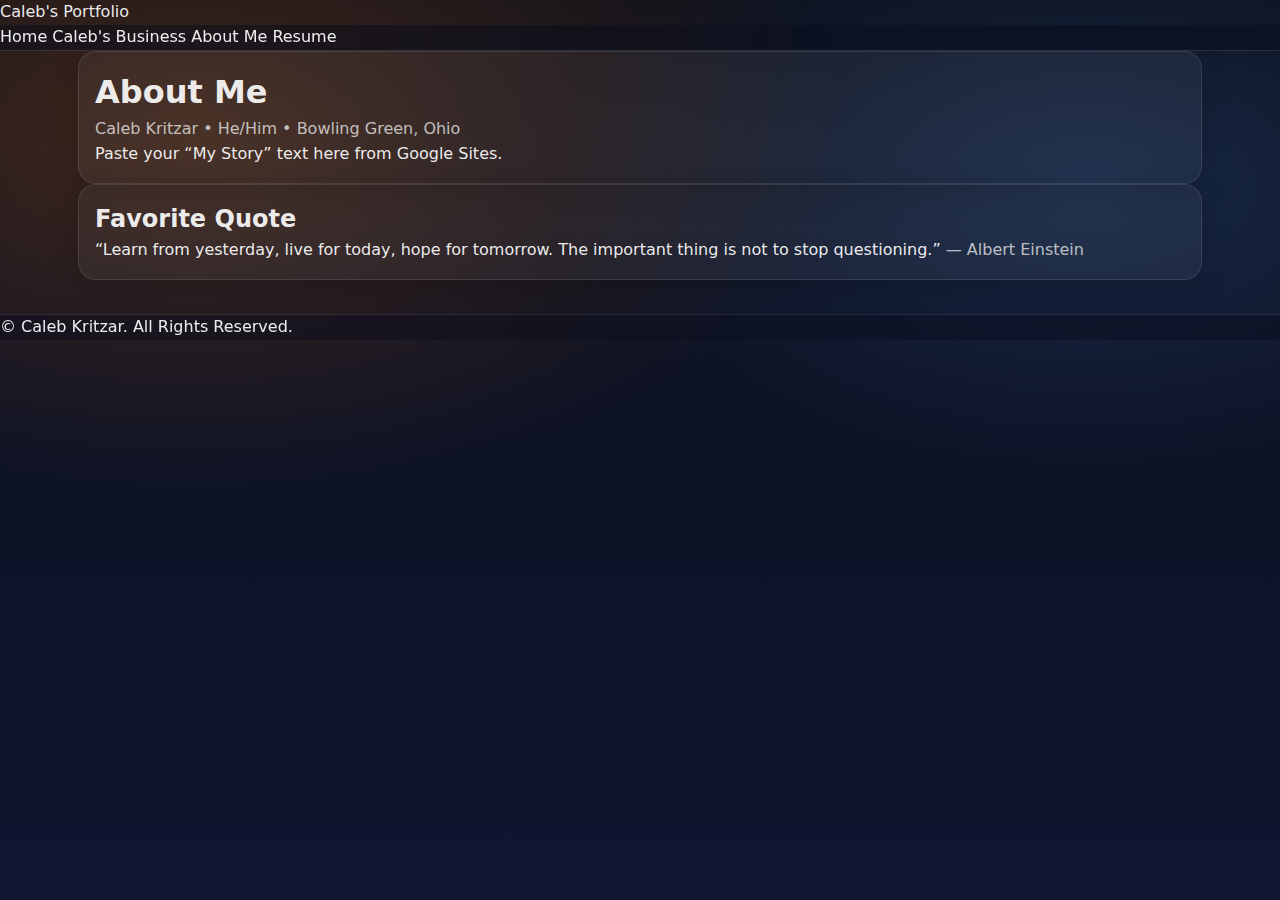
<file: about.html>
<!doctype html>
<html lang="en">
<head>
  <meta charset="utf-8" />
  <meta name="viewport" content="width=device-width, initial-scale=1" />
  <title>About — Caleb Kritzar</title>
  <link rel="stylesheet" href="css/style.css" />
</head>
<body>
  <header class="topbar">
    <a class="brand" href="index.html">Caleb's Portfolio</a>
    <nav class="nav">
      <a class="navlink" href="index.html">Home</a>
      <a class="navlink" href="business.html">Caleb's Business</a>
      <a class="navlink active" href="about.html">About Me</a>
      <a class="navlink" href="resume.html">Resume</a>
    </nav>
  </header>

  <main class="container">
    <section class="card">
      <h1>About Me</h1>
      <p class="muted">Caleb Kritzar • He/Him • Bowling Green, Ohio</p>

      <div class="prose">
        <p>Paste your “My Story” text here from Google Sites.</p>
      </div>
    </section>

    <section class="card">
      <h2>Favorite Quote</h2>
      <blockquote>
        “Learn from yesterday, live for today, hope for tomorrow. The important thing is not to stop questioning.”
        <span class="muted">— Albert Einstein</span>
      </blockquote>
    </section>
  </main>

  <footer class="footer">
    <span>© <span id="year"></span> Caleb Kritzar. All Rights Reserved.</span>
  </footer>

  <script src="js/script.js"></script>
</body>
</html>
</file>
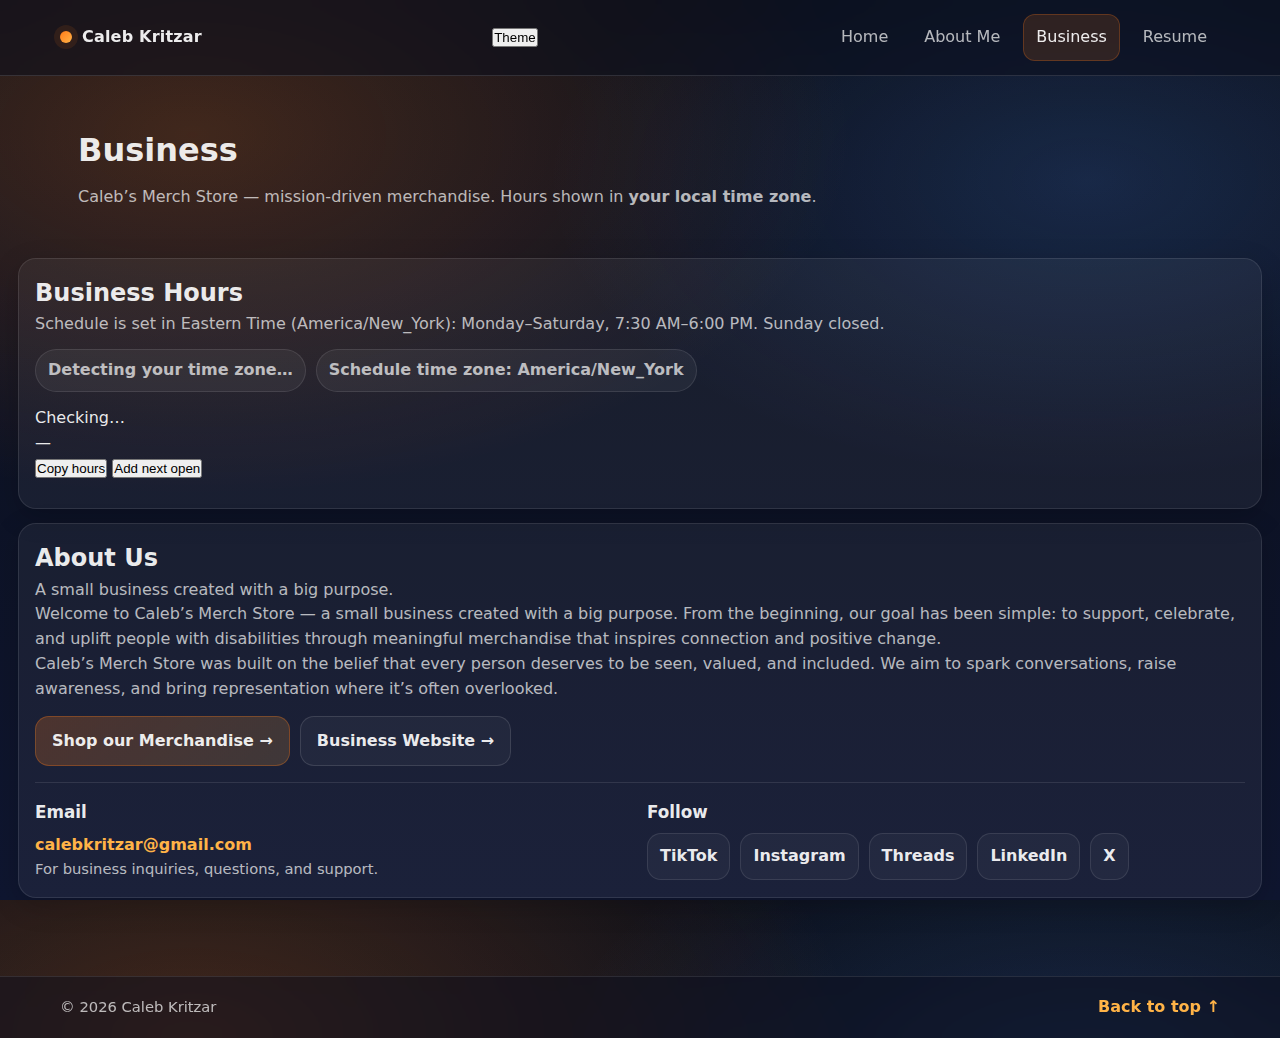
<file: business.html>
<!DOCTYPE html>
<html lang="en" data-theme="ember">
<head>
  <meta charset="UTF-8" />
  <meta name="viewport" content="width=device-width, initial-scale=1.0" />
  <meta name="description" content="Caleb Kritzar business page — Merch Store mission, contact, and business hours." />
  <title>Caleb Kritzar | Business</title>
  <link rel="stylesheet" href="css/style.css" />
</head>
<body>

  <nav class="nav">
    <div class="container nav-inner">
      <a class="logo" href="index.html" aria-label="Go to homepage">
        <span class="logo-mark" aria-hidden="true"></span>
        <span class="logo-text">Caleb Kritzar</span>
      </a>

      <div class="nav-actions">
        <button class="theme-toggle" id="themeToggle" type="button" aria-label="Change theme">
          <span class="theme-dot" aria-hidden="true"></span>
          <span class="theme-label" id="themeLabel">Theme</span>
        </button>

        <button class="nav-toggle" id="navToggle" aria-label="Open menu" aria-expanded="false">
          <span></span><span></span><span></span>
        </button>
      </div>

      <div class="nav-links" id="navLinks">
        <a href="index.html">Home</a>
        <a href="about.html">About Me</a>
        <a href="business.html" class="active">Business</a>
        <a href="resume.html">Resume</a>
      </div>
    </div>
  </nav>

  <header class="page-hero">
    <div class="container page-hero-inner">
      <h1>Business</h1>
      <p class="page-subtitle">
        Caleb’s Merch Store — mission-driven merchandise. Hours shown in <strong>your local time zone</strong>.
      </p>
    </div>
  </header>

  <main class="page-wrap">

    <!-- Business Hours -->
    <section class="card-section" aria-labelledby="hoursTitle">
      <div class="card">
        <div class="card-header">
          <h2 id="hoursTitle">Business Hours</h2>
          <p class="muted">
            Schedule is set in Eastern Time (America/New_York): Monday–Saturday, 7:30 AM–6:00 PM. Sunday closed.
          </p>
        </div>

        <div class="hours-meta">
          <div class="hours-pill" id="userTzPill">Detecting your time zone…</div>
          <div class="hours-pill" id="sourceTzPill">Schedule time zone: America/New_York</div>
        </div>

        <!-- Premium banner -->
        <div class="hours-banner" id="hoursBanner">
          <div class="hours-banner-left">
            <span class="status-dot neutral" id="statusDot" aria-hidden="true"></span>
            <div>
              <div class="hours-banner-title" id="bannerTitle">Checking…</div>
              <div class="hours-banner-sub" id="bannerSub">—</div>
            </div>
          </div>

          <div class="hours-banner-actions">
            <button class="mini-btn" id="copyHoursBtn" type="button">Copy hours</button>
            <button class="mini-btn" id="addCalendarBtn" type="button">Add next open</button>
          </div>
        </div>

        <div class="hours-table-wrap" id="hoursTableWrap"></div>

        <div class="hours-next" id="nextOpen"></div>
      </div>
    </section>

    <!-- About Us -->
    <section class="card-section" aria-labelledby="aboutUsTitle">
      <div class="card">
        <div class="card-header">
          <h2 id="aboutUsTitle">About Us</h2>
          <p class="muted">A small business created with a big purpose.</p>
        </div>

        <p class="muted">
          Welcome to Caleb’s Merch Store — a small business created with a big purpose. From the beginning, our goal has been simple:
          to support, celebrate, and uplift people with disabilities through meaningful merchandise that inspires connection and positive change.
        </p>

        <p class="muted">
          Caleb’s Merch Store was built on the belief that every person deserves to be seen, valued, and included.
          We aim to spark conversations, raise awareness, and bring representation where it’s often overlooked.
        </p>

        <div class="spacer"></div>

        <div class="cta-row">
          <a class="btn btn-primary" href="https://shop.busarmydude.org/" target="_blank" rel="noopener">Shop our Merchandise →</a>
          <a class="btn btn-ghost" href="https://www.busarmydude.org" target="_blank" rel="noopener">Business Website →</a>
        </div>

        <div class="divider"></div>

        <div class="two-col">
          <div>
            <h3 class="section-mini-title">Email</h3>
            <p><a class="link-strong" href="mailto:calebkritzar@gmail.com">calebkritzar@gmail.com</a></p>
            <p class="muted small">For business inquiries, questions, and support.</p>
          </div>

          <div>
            <h3 class="section-mini-title">Follow</h3>
            <div class="social-links">
              <a href="https://www.tiktok.com/@calebkritzar" target="_blank" rel="noopener">TikTok</a>
              <a href="https://www.instagram.com/calebkritzar" target="_blank" rel="noopener">Instagram</a>
              <a href="https://www.threads.com/@calebkritzar" target="_blank" rel="noopener">Threads</a>
              <a href="https://www.linkedin.com/in/caleb-kritzar-4685a83b0/" target="_blank" rel="noopener">LinkedIn</a>
              <a href="https://x.com/KritzarCaleb" target="_blank" rel="noopener">X</a>
            </div>
          </div>
        </div>

      </div>
    </section>

  </main>

  <footer class="footer">
    <div class="container footer-inner">
      <div class="muted small">&copy; 2026 Caleb Kritzar</div>
      <a class="back-to-top" href="#" onclick="window.scrollTo({top:0, behavior:'smooth'}); return false;">Back to top ↑</a>
    </div>
  </footer>

  <script src="js/script.js"></script>
</body>
</html>
</file>
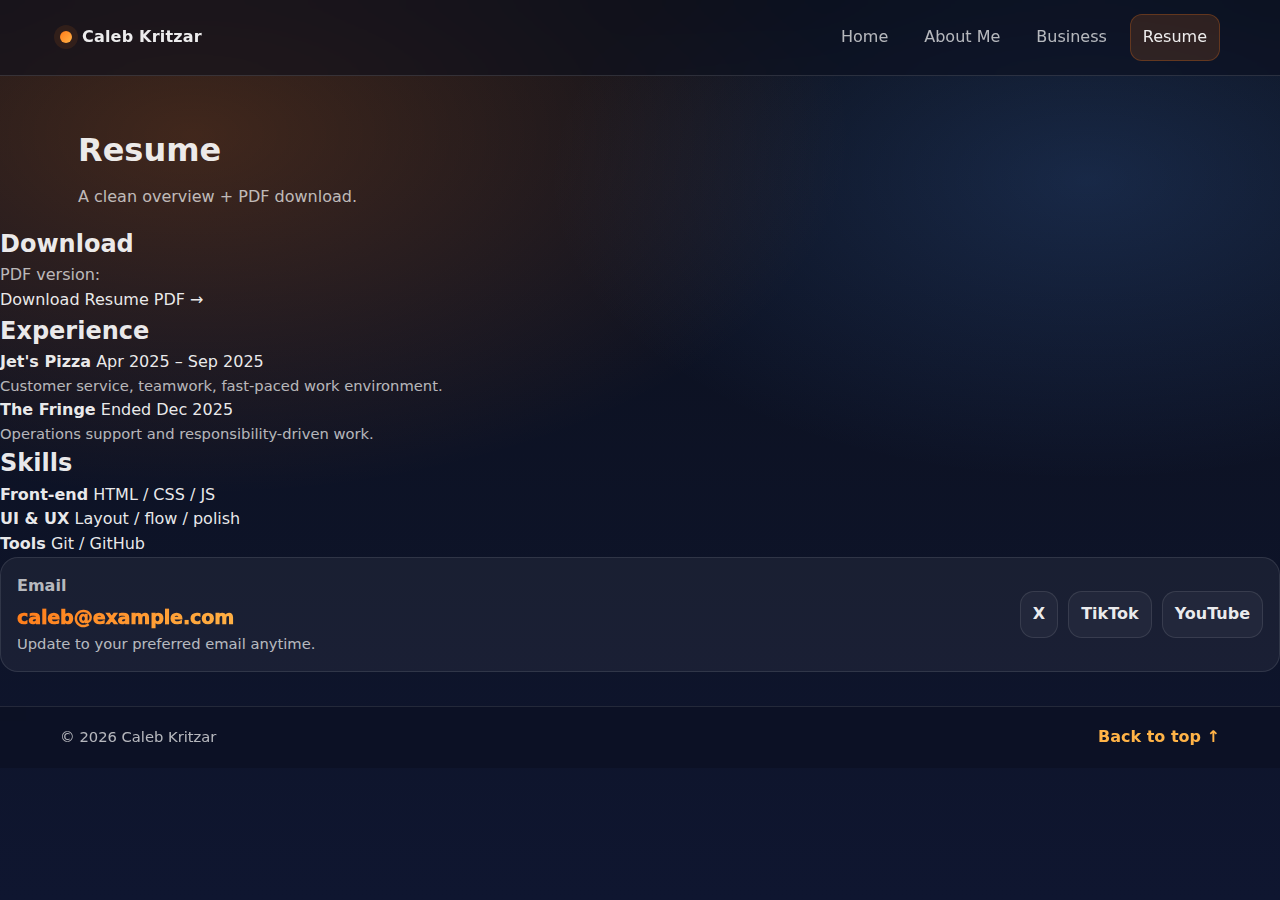
<file: resume.html>
<!DOCTYPE html>
<html lang="en">
<head>
  <meta charset="UTF-8" />
  <meta name="viewport" content="width=device-width, initial-scale=1.0" />
  <meta name="description" content="Caleb Kritzar resume — experience, skills, and PDF download." />
  <title>Caleb Kritzar | Resume</title>
  <link rel="stylesheet" href="css/style.css" />
</head>
<body>

  <!-- Navigation -->
  <nav class="nav">
    <div class="container nav-inner">
      <a class="logo" href="index.html" aria-label="Go to homepage">
        <span class="logo-mark" aria-hidden="true"></span>
        <span class="logo-text">Caleb Kritzar</span>
      </a>

      <button class="nav-toggle" id="navToggle" aria-label="Open menu" aria-expanded="false">
        <span></span><span></span><span></span>
      </button>

      <div class="nav-links" id="navLinks">
        <a href="index.html">Home</a>
        <a href="about.html">About Me</a>
        <a href="business.html">Business</a>
        <a href="resume.html" class="active">Resume</a>
      </div>
    </div>
  </nav>

  <!-- Page Hero -->
  <header class="page-hero">
    <div class="container page-hero-inner">
      <h1>Resume</h1>
      <p class="page-subtitle">A clean overview + PDF download.</p>
    </div>
  </header>

  <main class="resume-wrap">

    <section class="resume-card" aria-label="Resume download">
      <h2>Download</h2>
      <p class="muted">
        PDF version:
      </p>

      <div class="spacer"></div>

      <a class="pdf-link" href="assets/CALEB KRITZAR January 2026 (1).pdf" target="_blank" rel="noopener">
        Download Resume PDF →
      </a>
    </section>

    <div class="spacer"></div>

    <div class="resume-grid">

      <section class="resume-card" aria-labelledby="expTitle">
        <h2 id="expTitle">Experience</h2>
        <ul class="resume-list">
          <li>
            <div class="kv">
              <strong>Jet's Pizza</strong>
              <span class="muted2">Apr 2025 – Sep 2025</span>
            </div>
            <div class="muted small">Customer service, teamwork, fast-paced work environment.</div>
          </li>

          <li>
            <div class="kv">
              <strong>The Fringe</strong>
              <span class="muted2">Ended Dec 2025</span>
            </div>
            <div class="muted small">Operations support and responsibility-driven work.</div>
          </li>
        </ul>
      </section>

      <section class="resume-card" aria-labelledby="skillsTitle">
        <h2 id="skillsTitle">Skills</h2>
        <ul class="resume-list">
          <li>
            <div class="kv">
              <strong>Front-end</strong>
              <span class="muted2">HTML / CSS / JS</span>
            </div>
          </li>
          <li>
            <div class="kv">
              <strong>UI & UX</strong>
              <span class="muted2">Layout / flow / polish</span>
            </div>
          </li>
          <li>
            <div class="kv">
              <strong>Tools</strong>
              <span class="muted2">Git / GitHub</span>
            </div>
          </li>
        </ul>
      </section>

    </div>

    <div class="spacer"></div>

    <section class="contact-card" aria-label="Contact on resume page">
      <div>
        <div class="contact-label">Email</div>
        <a class="contact-email" href="mailto:caleb@example.com">caleb@example.com</a>
        <div class="muted small">Update to your preferred email anytime.</div>
      </div>

      <div class="social-links">
        <a href="https://x.com/KritzarCaleb" target="_blank" rel="noopener">X</a>
        <a href="https://tiktok.com/@calebkritzar" target="_blank" rel="noopener">TikTok</a>
        <a href="https://youtube.com/channel/UCCtY0ICFG3qmIU1TZKAvERA" target="_blank" rel="noopener">YouTube</a>
      </div>
    </section>

  </main>

  <footer class="footer">
    <div class="container footer-inner">
      <div class="muted small">&copy; 2026 Caleb Kritzar</div>
      <a class="back-to-top" href="#" onclick="window.scrollTo({top:0, behavior:'smooth'}); return false;">Back to top ↑</a>
    </div>
  </footer>

  <script src="js/script.js"></script>
</body>
</html>
</file>
<file: css/style.css>
/* =========================
   Theme + Base
========================= */
:root{
  --bg: #0b0f1a;
  --bg2: #0f1630;
  --text: rgba(255,255,255,0.92);
  --muted: rgba(255,255,255,0.70);
  --muted2: rgba(255,255,255,0.55);
  --card: rgba(255,255,255,0.06);
  --card2: rgba(255,255,255,0.08);
  --stroke: rgba(255,255,255,0.12);
  --shadow: 0 18px 60px rgba(0,0,0,0.35);
  --accent: #ff7a18;
  --accent2: #ffb347;
  --ok: #24d18f;
  --bad: #ff4d6d;
  --radius: 18px;
}

*{ margin:0; padding:0; box-sizing:border-box; }
html, body{ height:100%; }
body{
  font-family: ui-sans-serif, system-ui, -apple-system, Segoe UI, Roboto, Arial, "Apple Color Emoji","Segoe UI Emoji";
  background: radial-gradient(1100px 600px at 15% 15%, rgba(255,122,24,0.22), transparent 60%),
              radial-gradient(900px 500px at 85% 20%, rgba(80,150,255,0.18), transparent 60%),
              linear-gradient(180deg, var(--bg), var(--bg2));
  color: var(--text);
  line-height: 1.55;
  overflow-x: hidden;
}

a{ color: inherit; text-decoration: none; }
img{ max-width:100%; display:block; }

.container{
  max-width: 1160px;
  margin: 0 auto;
  padding: 0 18px;
}

.muted{ color: var(--muted); }
.small{ font-size: 0.92rem; }

/* =========================
   Nav
========================= */
.nav{
  position: sticky;
  top: 0;
  z-index: 999;
  backdrop-filter: blur(14px);
  background: rgba(10,14,28,0.52);
  border-bottom: 1px solid var(--stroke);
}

.nav-inner{
  display:flex;
  align-items:center;
  justify-content: space-between;
  gap: 14px;
  padding: 14px 0;
}

.logo{
  display:flex;
  align-items:center;
  gap: 10px;
  font-weight: 800;
  letter-spacing: 0.2px;
}

.logo-mark{
  width: 12px;
  height: 12px;
  border-radius: 99px;
  background: linear-gradient(135deg, var(--accent), var(--accent2));
  box-shadow: 0 0 0 6px rgba(255,122,24,0.10);
}

.nav-links{
  display:flex;
  gap: 10px;
  align-items:center;
}

.nav-links a{
  padding: 10px 12px;
  border-radius: 12px;
  color: var(--muted);
  border: 1px solid transparent;
  transition: transform 0.18s ease, background 0.18s ease, color 0.18s ease, border-color 0.18s ease;
}

.nav-links a:hover{
  background: rgba(255,255,255,0.06);
  color: var(--text);
  transform: translateY(-1px);
}

.nav-links a.active{
  color: var(--text);
  background: rgba(255,122,24,0.14);
  border-color: rgba(255,122,24,0.25);
}

.nav-toggle{
  display:none;
  width: 44px;
  height: 44px;
  border-radius: 14px;
  border: 1px solid var(--stroke);
  background: rgba(255,255,255,0.05);
  cursor:pointer;
}
.nav-toggle span{
  display:block;
  height: 2px;
  margin: 6px 10px;
  background: rgba(255,255,255,0.85);
  border-radius: 10px;
}

/* =========================
   Hero
========================= */
.hero{
  position: relative;
  padding: 58px 0 32px;
}

.hero-bg{
  position:absolute;
  inset: -80px -80px auto -80px;
  height: 420px;
  background:
    radial-gradient(800px 220px at 40% 40%, rgba(255,122,24,0.22), transparent 65%),
    radial-gradient(700px 240px at 70% 30%, rgba(100,180,255,0.18), transparent 65%);
  pointer-events:none;
  filter: blur(0px);
}

.hero-grid{
  display:grid;
  grid-template-columns: 1.1fr 0.9fr;
  gap: 22px;
  align-items: start;
}

.pill-row{
  display:flex;
  flex-wrap: wrap;
  gap: 8px;
  margin-bottom: 14px;
}

.pill{
  font-size: 0.88rem;
  padding: 8px 12px;
  border-radius: 999px;
  border: 1px solid var(--stroke);
  background: rgba(255,255,255,0.04);
  color: var(--muted);
}

.hero-title{
  font-size: clamp(2.0rem, 3.2vw, 3.1rem);
  line-height: 1.08;
  letter-spacing: -0.6px;
}

.accent{
  background: linear-gradient(135deg, var(--accent), var(--accent2));
  -webkit-background-clip: text;
  background-clip: text;
  color: transparent;
}

.hero-subtitle{
  margin-top: 14px;
  color: var(--muted);
  font-size: 1.05rem;
  max-width: 54ch;
}

.hero-actions{
  display:flex;
  gap: 10px;
  margin-top: 18px;
  flex-wrap: wrap;
}

.btn{
  display:inline-flex;
  align-items:center;
  justify-content:center;
  gap: 10px;
  padding: 12px 16px;
  border-radius: 14px;
  border: 1px solid var(--stroke);
  background: rgba(255,255,255,0.06);
  color: var(--text);
  font-weight: 800;
  transition: transform 0.18s ease, background 0.18s ease, border-color 0.18s ease;
}

.btn:hover{
  transform: translateY(-1px);
  background: rgba(255,255,255,0.09);
}

.btn-primary{
  border-color: rgba(255,122,24,0.30);
  background: linear-gradient(135deg, rgba(255,122,24,0.22), rgba(255,179,71,0.16));
}

.btn-ghost{
  background: rgba(255,255,255,0.04);
}

.hours-badge{
  margin-top: 16px;
  display:block;
  border-radius: var(--radius);
  border: 1px solid var(--stroke);
  background: linear-gradient(135deg, rgba(255,255,255,0.08), rgba(255,255,255,0.04));
  box-shadow: var(--shadow);
  padding: 14px 14px 12px;
  transition: transform 0.18s ease, border-color 0.18s ease;
  max-width: 520px;
}

.hours-badge:hover{
  transform: translateY(-2px);
  border-color: rgba(255,122,24,0.28);
}

.hours-badge-top{
  display:flex;
  align-items:center;
  gap: 10px;
  margin-bottom: 8px;
}

.dot{
  width: 10px;
  height: 10px;
  border-radius: 999px;
  background: rgba(255,255,255,0.55);
  box-shadow: 0 0 0 6px rgba(255,255,255,0.06);
}

.dot.open{
  background: var(--ok);
  box-shadow: 0 0 0 6px rgba(36,209,143,0.12);
}

.dot.closed{
  background: var(--bad);
  box-shadow: 0 0 0 6px rgba(255,77,109,0.12);
}

.hours-badge-title{
  font-weight: 900;
  letter-spacing: 0.2px;
}

.hours-badge-main{
  font-size: 1.12rem;
  font-weight: 900;
}

.hours-badge-sub{
  margin-top: 4px;
  color: var(--muted2);
  font-size: 0.92rem;
}

/* =========================
   Right Hero Card
========================= */
.hero-card{
  border-radius: var(--radius);
  border: 1px solid var(--stroke);
  background: rgba(255,255,255,0.06);
  box-shadow: var(--shadow);
  overflow:hidden;
}

.hero-card-header{
  display:flex;
  gap: 12px;
  align-items: flex-start;
  padding: 16px;
  border-bottom: 1px solid rgba(255,255,255,0.10);
}

.spark{
  width: 38px;
  height: 38px;
  border-radius: 14px;
  background: linear-gradient(135deg, rgba(255,122,24,0.30), rgba(100,180,255,0.18));
  border: 1px solid rgba(255,255,255,0.10);
}

.hero-card-title{
  font-size: 1.05rem;
  font-weight: 900;
}

.hero-card-sub{
  margin-top: 4px;
  color: var(--muted);
  font-size: 0.95rem;
}

.mini-grid{
  display:grid;
  grid-template-columns: 1fr 1fr;
  gap: 10px;
  padding: 14px 16px 16px;
}

.mini-item{
  display:flex;
  gap: 12px;
  align-items:center;
  padding: 12px;
  border-radius: 16px;
  border: 1px solid rgba(255,255,255,0.10);
  background: rgba(255,255,255,0.04);
  transition: transform 0.18s ease, background 0.18s ease, border-color 0.18s ease;
}

.mini-item:hover{
  transform: translateY(-2px);
  border-color: rgba(255,122,24,0.25);
  background: rgba(255,255,255,0.07);
}

.mini-icon{
  width: 38px;
  height: 38px;
  border-radius: 14px;
  display:flex;
  align-items:center;
  justify-content:center;
  background: rgba(255,255,255,0.06);
  border: 1px solid rgba(255,255,255,0.10);
  font-size: 1.05rem;
}

.mini-title{ font-weight: 900; }
.mini-sub{ color: var(--muted); font-size: 0.92rem; margin-top: 2px; }

.hero-card-footer{
  padding: 0 16px 16px;
}

.link-strong{
  color: var(--accent2);
  font-weight: 900;
}

/* =========================
   Sections
========================= */
.section{
  padding: 40px 0;
}

.section-soft{
  margin-top: 10px;
  padding: 34px 0 10px;
}

.section-head{
  display:flex;
  align-items:flex-end;
  justify-content: space-between;
  gap: 16px;
  margin-bottom: 16px;
}

.section-head h2{
  font-size: 1.6rem;
  letter-spacing: -0.2px;
}

.card-grid{
  display:grid;
  grid-template-columns: repeat(3, 1fr);
  gap: 12px;
}

.card{
  border-radius: var(--radius);
  border: 1px solid rgba(255,255,255,0.10);
  background: rgba(255,255,255,0.05);
  padding: 16px;
  box-shadow: 0 8px 28px rgba(0,0,0,0.18);
}

.card h3{ font-size: 1.05rem; font-weight: 900; margin-bottom: 8px; }

.split{
  display:grid;
  grid-template-columns: 1fr 0.9fr;
  gap: 14px;
  align-items: start;
}

.cta-row{
  display:flex;
  gap: 10px;
  margin-top: 14px;
  flex-wrap: wrap;
}

.glass{
  border-radius: var(--radius);
  border: 1px solid rgba(255,255,255,0.12);
  background: linear-gradient(135deg, rgba(255,255,255,0.08), rgba(255,255,255,0.03));
  padding: 16px;
  box-shadow: var(--shadow);
}

.glass-row{
  display:flex;
  justify-content: space-between;
  gap: 12px;
  padding: 10px 0;
  border-bottom: 1px solid rgba(255,255,255,0.10);
}
.glass-row:last-child{ border-bottom: 0; }

.glass-k{ color: var(--muted); font-weight: 800; }
.glass-v{ font-weight: 900; }

/* =========================
   Contact
========================= */
.contact-card{
  display:flex;
  justify-content: space-between;
  align-items: center;
  gap: 14px;
  flex-wrap: wrap;
  border-radius: var(--radius);
  border: 1px solid rgba(255,255,255,0.10);
  background: rgba(255,255,255,0.05);
  padding: 16px;
}

.contact-label{
  color: var(--muted);
  font-weight: 800;
  margin-bottom: 4px;
}

.contact-email{
  display:inline-block;
  font-weight: 950;
  font-size: 1.2rem;
  letter-spacing: -0.2px;
  background: linear-gradient(135deg, var(--accent), var(--accent2));
  -webkit-background-clip:text;
  background-clip:text;
  color: transparent;
}

.social-links{
  display:flex;
  gap: 10px;
  flex-wrap: wrap;
}
.social-links a{
  padding: 10px 12px;
  border-radius: 14px;
  border: 1px solid rgba(255,255,255,0.10);
  background: rgba(255,255,255,0.04);
  color: var(--text);
  font-weight: 900;
  transition: transform 0.18s ease, background 0.18s ease, border-color 0.18s ease;
}
.social-links a:hover{
  transform: translateY(-1px);
  border-color: rgba(255,122,24,0.25);
  background: rgba(255,255,255,0.07);
}

/* =========================
   Footer
========================= */
.footer{
  margin-top: 34px;
  border-top: 1px solid rgba(255,255,255,0.10);
  background: rgba(10,14,28,0.45);
  backdrop-filter: blur(10px);
}
.footer-inner{
  display:flex;
  justify-content: space-between;
  align-items:center;
  gap: 12px;
  padding: 18px 0;
}
.back-to-top{
  color: var(--accent2);
  font-weight: 900;
}

/* =========================
   Business Page Table Styles
   (keeps your hours page looking premium too)
========================= */
.page-hero{
  padding: 40px 0 16px;
}
.page-hero-inner{
  padding-top: 10px;
}
.page-subtitle{
  margin-top: 10px;
  color: var(--muted);
}

.page-wrap{
  padding: 18px 18px 44px;
}

.card-section{ margin-top: 14px; }

.hours-meta{
  display:flex;
  flex-wrap: wrap;
  gap: 10px;
  align-items:center;
  margin: 12px 0 14px;
}

.hours-pill{
  padding: 8px 12px;
  border-radius: 999px;
  border: 1px solid rgba(255,255,255,0.10);
  background: rgba(255,255,255,0.05);
  font-weight: 900;
  color: var(--muted);
}

.hours-status{
  font-weight: 900;
}

.status-open{ color: var(--ok); }
.status-closed{ color: var(--bad); }

.hours-table-wrap{ overflow-x: auto; }

.hours-table{
  width: 100%;
  border-collapse: collapse;
  border-radius: 14px;
  overflow: hidden;
}

.hours-table th, .hours-table td{
  text-align:left;
  padding: 14px 12px;
  border-bottom: 1px solid rgba(255,255,255,0.08);
}

.hours-table thead th{
  background: rgba(255,255,255,0.06);
  color: var(--muted);
  font-weight: 950;
}

.day-col{ width: 220px; font-weight: 950; }
.time-col{ font-weight: 900; }

.hours-next{
  margin-top: 12px;
  font-weight: 900;
  color: var(--muted);
}

.two-col{
  display:grid;
  grid-template-columns: 1fr 1fr;
  gap: 14px;
  margin-top: 10px;
}

.clean-list{
  list-style:none;
  padding-left:0;
}
.clean-list li{
  padding: 6px 0;
  color: var(--muted);
}

.divider{
  height: 1px;
  background: rgba(255,255,255,0.10);
  margin: 16px 0;
}

/* =========================
   Responsive
========================= */
@media (max-width: 980px){
  .hero-grid{ grid-template-columns: 1fr; }
  .mini-grid{ grid-template-columns: 1fr 1fr; }
  .card-grid{ grid-template-columns: 1fr; }
  .split{ grid-template-columns: 1fr; }
}

@media (max-width: 720px){
  .nav-toggle{ display:block; }

  .nav-links{
    display:none;
    width: 100%;
    margin-top: 12px;
    padding: 12px;
    border-radius: var(--radius);
    border: 1px solid rgba(255,255,255,0.10);
    background: rgba(10,14,28,0.75);
    flex-direction: column;
    align-items: stretch;
  }

  .nav-links.open{ display:flex; }

  .nav-inner{
    flex-wrap: wrap;
  }

  .mini-grid{ grid-template-columns: 1fr; }
  .two-col{ grid-template-columns: 1fr; }
}
</file>
